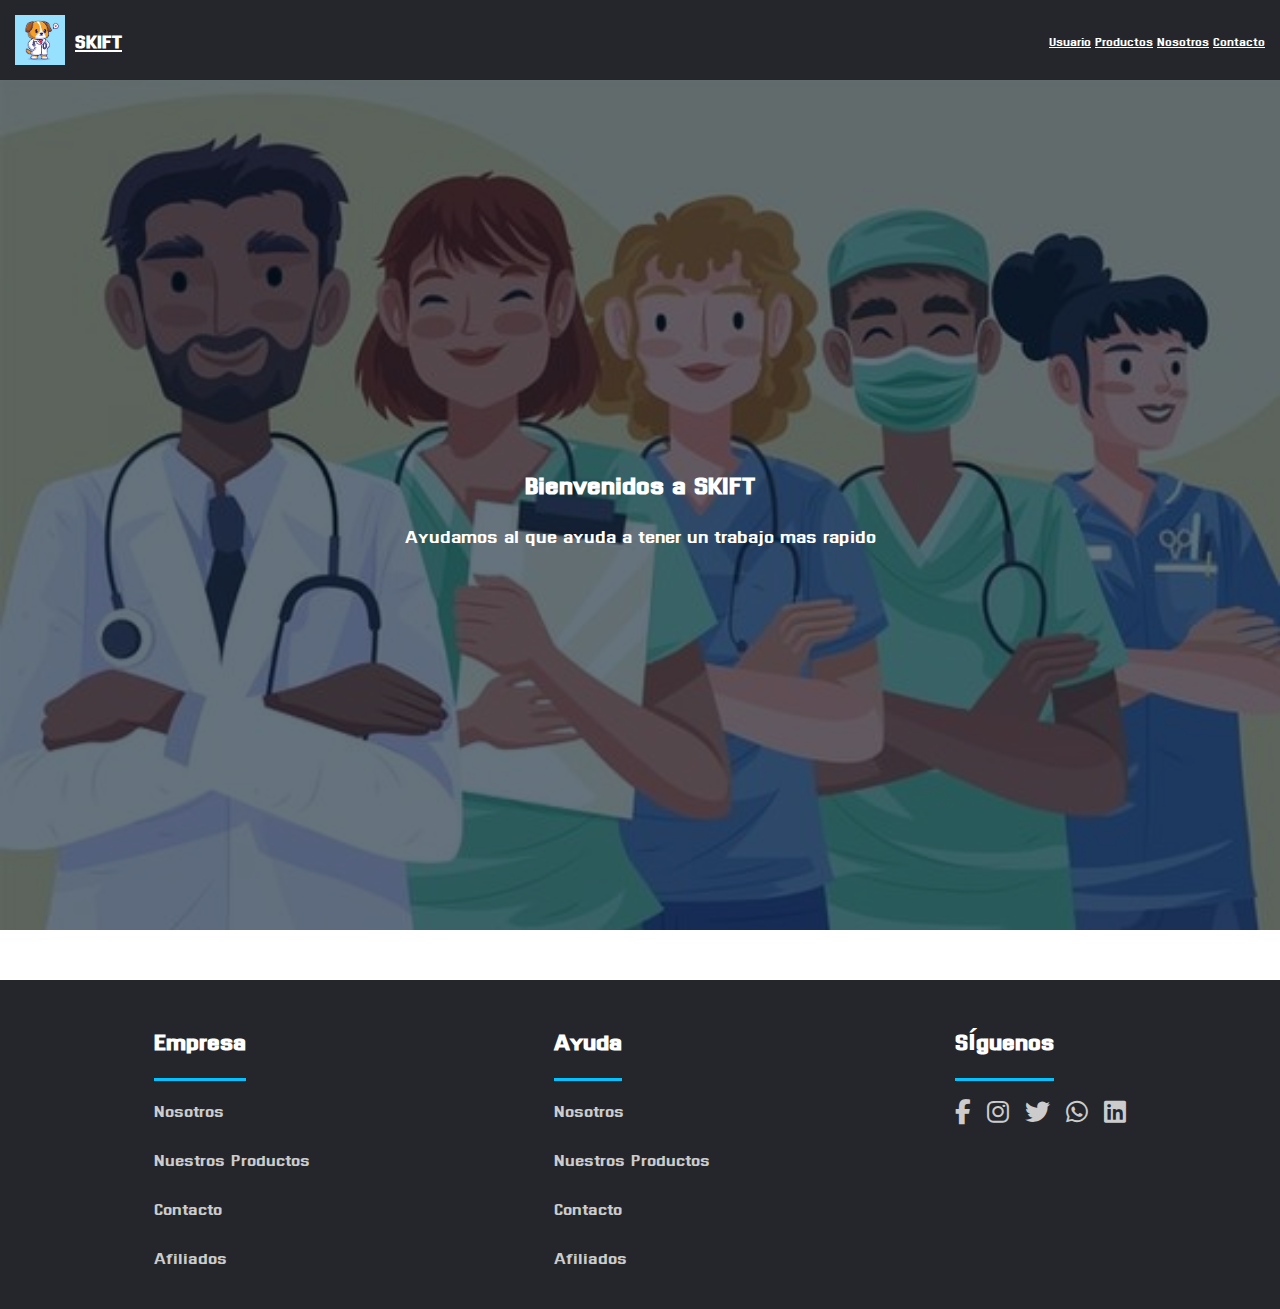
<file: index.html>
<!DOCTYPE html>
<html lang="es">
<head>
    
    
    
    <meta charset="UTF-8">
    <meta name="viewport" content="width=device-width, initial-scale=1.0">
    <link rel="shortcut icon" href="img/c23fa3f6eb98d9a70f31fe0a9581bf00.jpg" type="image/x-icon">
    <title>SKIFT - Bienvenidos</title>
    <meta name="description" content="El mejor Software de confianza, para los doctores de confianza">
    <meta name="keywords" content="Turnos, Software, Dar turnos, Doctores, Agendas, Ayuda, Secretario, Médicos,Atención">
    
    <script src="https://cdn.jsdelivr.net/npm/bootstrap@5.3.2/dist/js/bootstrap.bundle.min.js" integrity="sha384-C6RzsynM9kWDrMNeT87bh95OGNyZPhcTNXj1NW7RuBCsyN/o0jlpcV8Qyq46cDfL" crossorigin="anonymous"></script>  
    
    <link href="https://cdn.jsdelivr.net/npm/bootstrap@5.3.2/dist/css/bootstrap.min.css" rel="stylesheet" integrity="sha384-T3c6CoIi6uLrA9TneNEoa7RxnatzjcDSCmG1MXxSR1GAsXEV/Dwwykc2MPK8M2HN" crossorigin="anonymous">

    <link rel="stylesheet" href= "./css/style.css">
    <link rel="stylesheet" href="https://cdnjs.cloudflare.com/ajax/libs/font-awesome/6.2.1/css/all.min.css">

    

</head>


<body>
    <header class="header">
        <a href="#" class="logo"><img src="./img/c23fa3f6eb98d9a70f31fe0a9581bf00.jpg" alt="logo de la página"  class="logo-img">
        <h2 class="nombre">SKIFT</h2>
        </a>
        <nav>
            <a href="./pages/usuario.html" class="link">Usuario</a>
            <a href="./pages/producto.html" class="link">Productos</a>
            <a href="./pages/nosotros.html" class="link">Nosotros</a>
            <a href="./pages/contacto.html" class="link">Contacto</a>
        </nav>

    </header>

    <main   class="main">

        <section class="banner">

            <div class="banner-content">
                <h1>Bienvenidos a SKIFT</h1>
                <p  class="texto">Ayudamos al que ayuda a tener un trabajo mas rapido</p>
            </div>

        </section>

    </main>
    
    <footer class="footer">
        <div class="footer-container">

             <div class="footer-items">
                <h4 class="item-title">Empresa</h4>
                <a href="">Nosotros</a>
                <a href="">Nuestros Productos</a>
                <a href="">Contacto</a>
                <a href="">Afiliados</a>
             </div>

             <div class="footer-items">
                <h4 class="item-title">Ayuda</h4>
                <a href="">Nosotros</a>
                <a href="">Nuestros Productos</a>
                <a href="">Contacto</a>
                <a href="">Afiliados</a>
             </div>

             <div class="footer-items">
                <h4 class="item-title">Síguenos</h4>
                <div class="social-icons">
                <a href="#"><i  class="fab fa-facebook-f"></i></a>
                <a href="#"><i  class="fab fa-instagram"></i></a>
                <a href="#"><i  class="fab fa-twitter"></i></a>
                <a href="#"><i  class="fab fa-whatsapp"></i></a>
                <a href="#"><i  class="fab fa-linkedin"></i></a>
            </div>
             </div>

             </div>
    
    </footer>



    
</body>
</html>
</file>
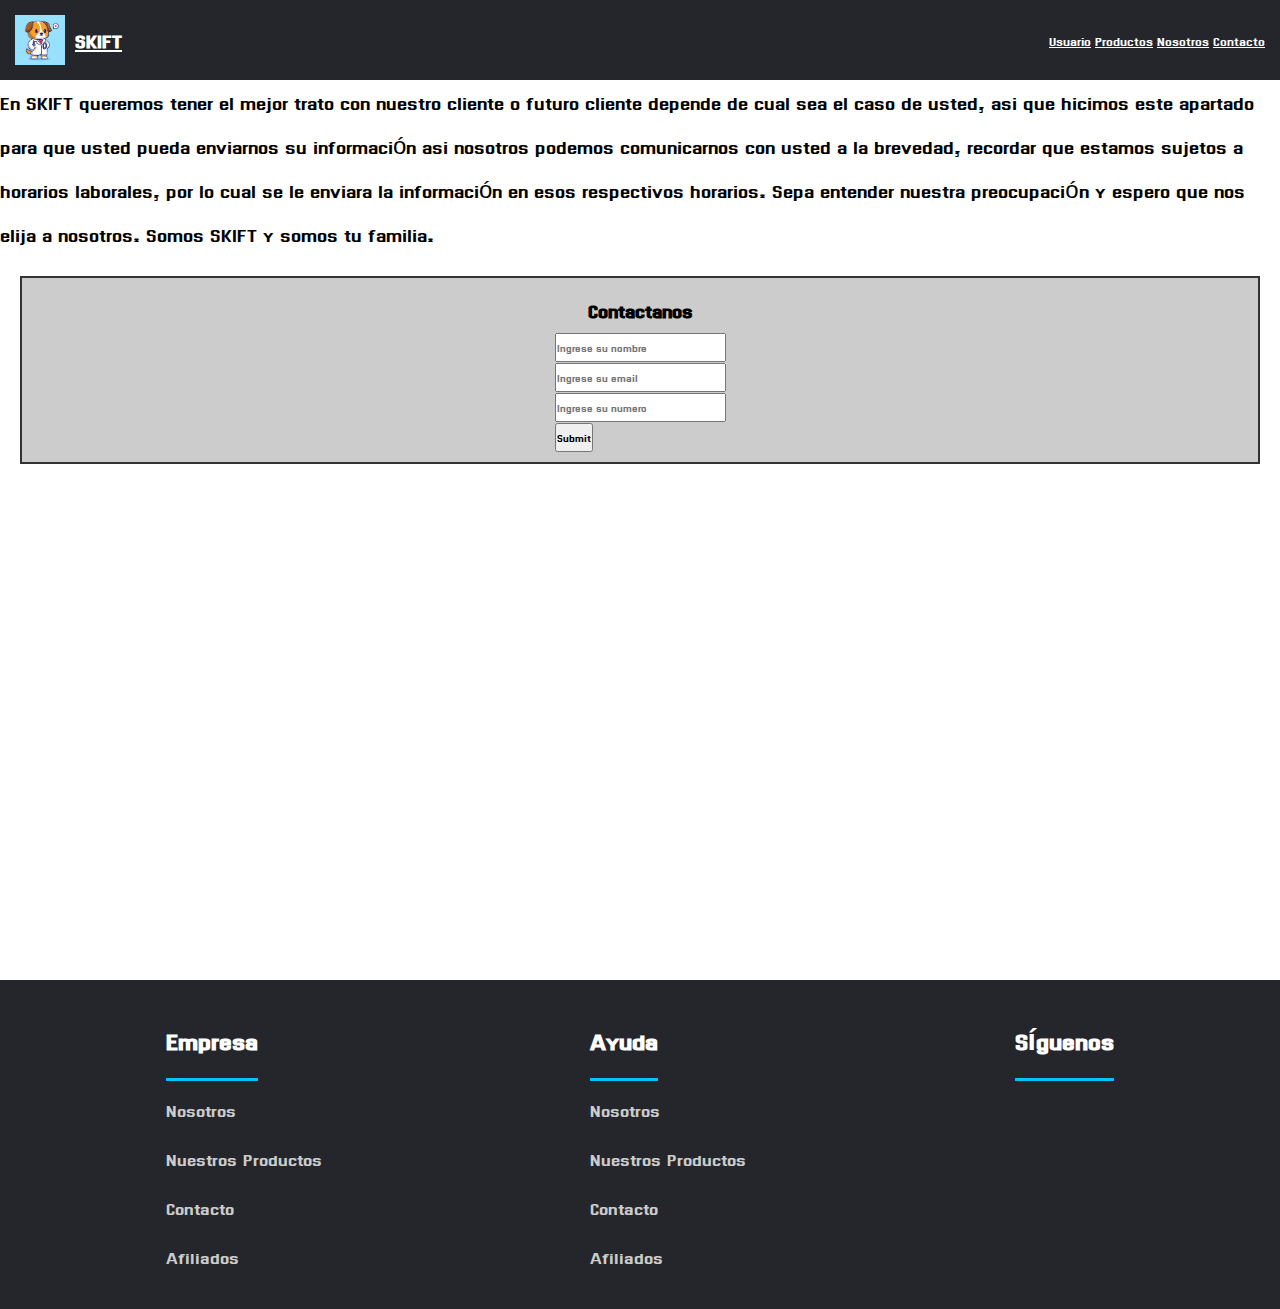
<file: pages/contacto.html>
<!DOCTYPE html>
<html lang="es">
<head>
    <meta charset="UTF-8">
    <meta name="viewport" content="width=device-width, initial-scale=1.0">
    <title>SKIFT - Contactanos</title>
    <meta name="description" content="Contactanos y recibiras la informacion del pack que estes buscando en pocos minutos">
    <meta name="keywords" content="Turnos, Software, Dar turnos, Doctores, Agendas, Ayuda, Secretario, Médicos,Atención">
    <link href="https://cdn.jsdelivr.net/npm/bootstrap@5.3.2/dist/css/bootstrap.min.css" rel="stylesheet" integrity="sha384-T3c6CoIi6uLrA9TneNEoa7RxnatzjcDSCmG1MXxSR1GAsXEV/Dwwykc2MPK8M2HN" crossorigin="anonymous">
<script src="https://cdn.jsdelivr.net/npm/bootstrap@5.3.2/dist/js/bootstrap.bundle.min.js" integrity="sha384-C6RzsynM9kWDrMNeT87bh95OGNyZPhcTNXj1NW7RuBCsyN/o0jlpcV8Qyq46cDfL" crossorigin="anonymous"></script>
    <link rel="stylesheet" href="../css/style.css">
</head>
<body>
    
    <header class="header">
        <a href="../index.html" class="logo"><img src="../img/c23fa3f6eb98d9a70f31fe0a9581bf00.jpg" alt="logo de la página"  class="logo-img">
        <h2 class="nombre">SKIFT</h2>
        </a>
        <nav>
            <a href="../pages/usuario.html" class="link">Usuario</a>
            <a href="../pages/producto.html" class="link">Productos</a>
            <a href="../pages/nosotros.html" class="link">Nosotros</a>
            <a href="../pages/contacto.html" class="link">Contacto</a>
        </nav>

    </header>

    <main   class="main">
        <p  class="texto">En SKIFT queremos tener el mejor trato con nuestro cliente o futuro cliente depende de cual sea el caso de usted, asi que hicimos este apartado para que usted pueda enviarnos su información asi nosotros podemos comunicarnos con usted a la brevedad, recordar que estamos sujetos a horarios laborales, por lo cual se le enviara la información en esos respectivos horarios. Sepa entender nuestra preocupación y espero que nos elija a nosotros. Somos SKIFT y somos tu familia.</p>
        
        <div    class="contactos">
            <h2>Contactanos</h2>
        <form   class="contacto-form">
           <ul>
            <li>
                <input type="text"  placeholder="Ingrese su nombre">
               </li>
               <li>
                <input type="email" placeholder="Ingrese su email">
               </li>
               <li>
                <input type="number"    placeholder="Ingrese su numero">
               </li>
               <li>
                <input type="submit">
               </li>
           </ul>

        </form>
        </div>
    </main>

    <footer class="footer">
        <div class="footer-container">

             <div class="footer-items">
                <h4 class="item-title">Empresa</h4>
                <a href="">Nosotros</a>
                <a href="">Nuestros Productos</a>
                <a href="">Contacto</a>
                <a href="">Afiliados</a>
             </div>

             <div class="footer-items">
                <h4 class="item-title">Ayuda</h4>
                <a href="">Nosotros</a>
                <a href="">Nuestros Productos</a>
                <a href="">Contacto</a>
                <a href="">Afiliados</a>
             </div>

             <div class="footer-items">
                <h4 class="item-title">Síguenos</h4>
                <div class="social-icons">
                <a href="#"><i  class="fab fa-facebook-f"></i></a>
                <a href="#"><i  class="fab fa-instagram"></i></a>
                <a href="#"><i  class="fab fa-twitter"></i></a>
                <a href="#"><i  class="fab fa-whatsapp"></i></a>
                <a href="#"><i  class="fab fa-linkedin"></i></a>
            </div>
             </div>

             </div>
    
    </footer>


</body>
</html>
</file>
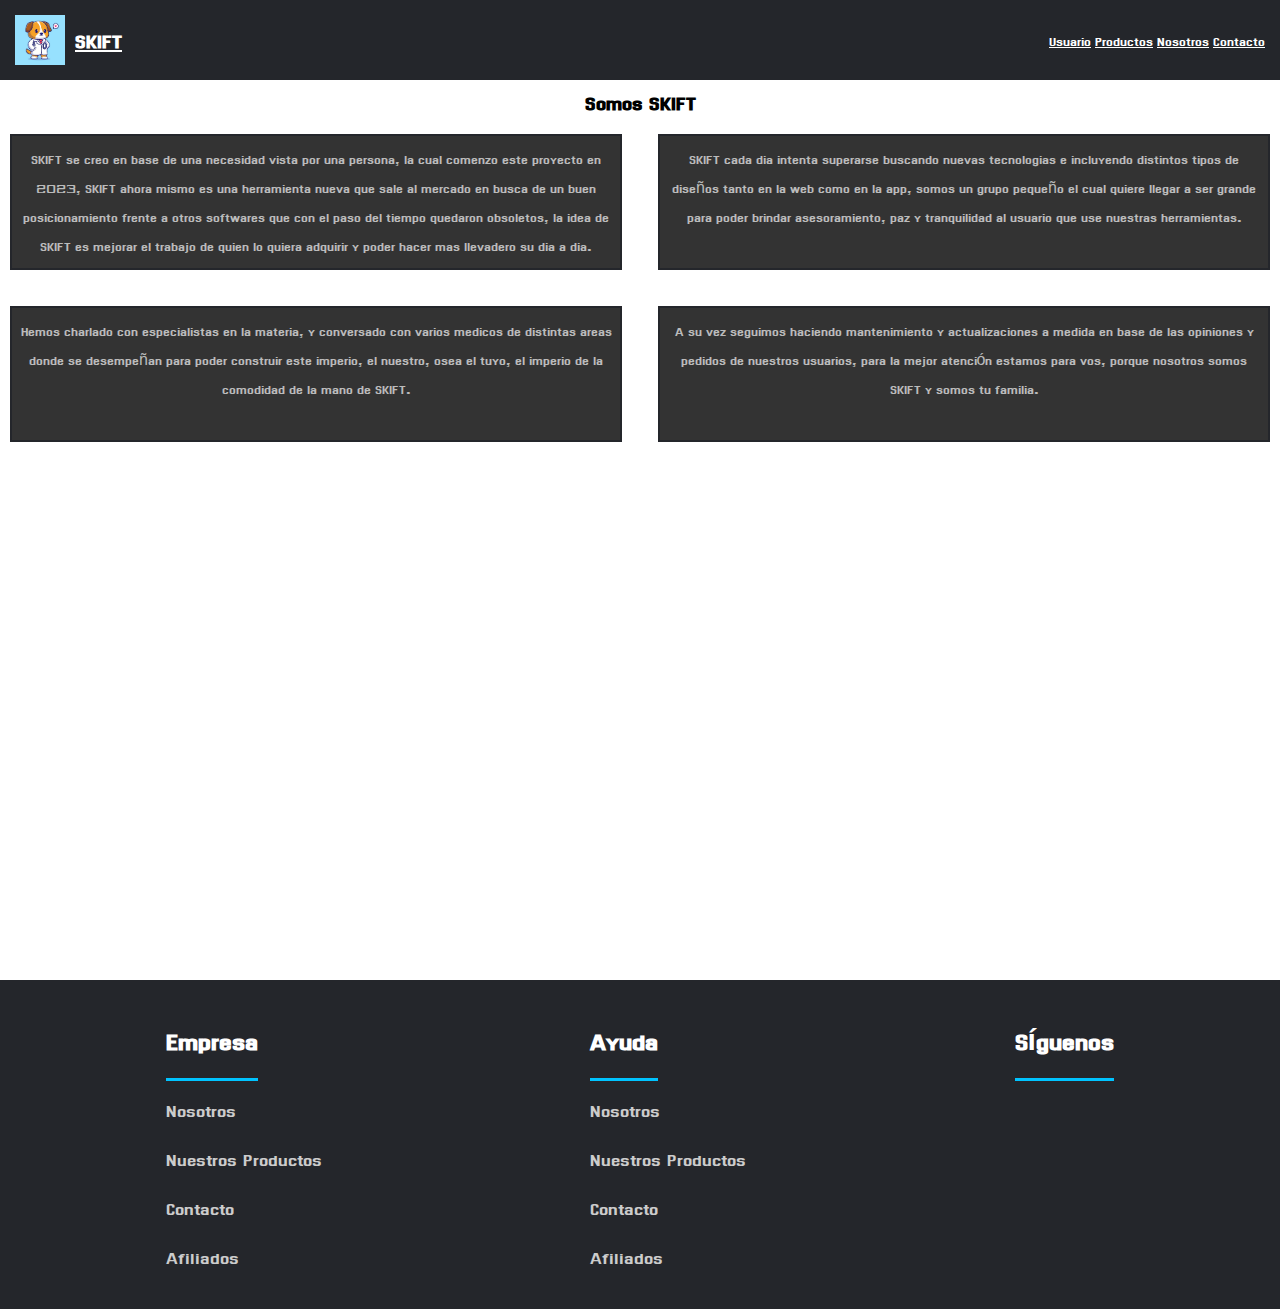
<file: pages/nosotros.html>
<!DOCTYPE html>
<html lang="es">
<head>
    <meta charset="UTF-8">
    <meta name="viewport" content="width=device-width, initial-scale=1.0">
    <title>SKIFT - Sobre Nosotros</title>
    <meta name="description" content="Una mirada hacia nosotros para que nos conozcas y asi tambien poder conocerte">
    <meta name="keywords" content="Turnos, Software, Dar turnos, Doctores, Agendas, Ayuda, Secretario, Médicos,Atención">
    <link href="https://cdn.jsdelivr.net/npm/bootstrap@5.3.2/dist/css/bootstrap.min.css" rel="stylesheet" integrity="sha384-T3c6CoIi6uLrA9TneNEoa7RxnatzjcDSCmG1MXxSR1GAsXEV/Dwwykc2MPK8M2HN" crossorigin="anonymous">
<script src="https://cdn.jsdelivr.net/npm/bootstrap@5.3.2/dist/js/bootstrap.bundle.min.js" integrity="sha384-C6RzsynM9kWDrMNeT87bh95OGNyZPhcTNXj1NW7RuBCsyN/o0jlpcV8Qyq46cDfL" crossorigin="anonymous"></script>
    <link rel="stylesheet" href="../css/style.css">
    
</head>
<body>
    
    <header class="header">
        <a href="../index.html" class="logo"><img src="../img/c23fa3f6eb98d9a70f31fe0a9581bf00.jpg" alt="logo de la página"  class="logo-img">
        <h2 class="nombre">SKIFT</h2>
        </a>
        <nav>
            <a href="../pages/usuario.html" class="link">Usuario</a>
            <a href="../pages/producto.html" class="link">Productos</a>
            <a href="../pages/nosotros.html" class="link">Nosotros</a>
            <a href="../pages/contacto.html" class="link">Contacto</a>
        </nav>

    </header>

    <main   class="main">
       <h2  class="titulo-nosotros">Somos SKIFT</h2>
        <div    class="nosotros-grid">
            <p  class="text-grid"   class="texto">SKIFT se creo en base de una necesidad vista por una persona, la cual comenzo este proyecto en 2023, SKIFT ahora mismo es una herramienta nueva que sale al mercado en busca de un buen posicionamiento frente a otros softwares que con el paso del tiempo quedaron obsoletos, la idea de SKIFT es mejorar el trabajo de quien lo quiera adquirir y poder hacer mas llevadero su dia a dia.</p>
            <p  class="text-grid"   class="texto">SKIFT cada dia intenta superarse buscando nuevas tecnologias e incluyendo distintos tipos de diseños tanto en la web como en la app, somos un grupo pequeño el cual quiere llegar a ser grande para poder brindar asesoramiento, paz y tranquilidad al usuario que use nuestras herramientas.</p>
            <p  class="text-grid"   class="texto">Hemos charlado con especialistas en la materia, y conversado con varios medicos de distintas areas donde se desempeñan para poder construir este imperio, el nuestro, osea el tuyo, el imperio de la comodidad de la mano de SKIFT.</p>
            <p  class="text-grid"   class="texto">A su vez seguimos haciendo mantenimiento y actualizaciones a medida en base de las opiniones y pedidos de nuestros usuarios, para la mejor atención estamos para vos, porque nosotros somos SKIFT y somos tu familia.</p>
        </div>
        

    </main>

    <footer class="footer">
        <div class="footer-container">

             <div class="footer-items">
                <h4 class="item-title">Empresa</h4>
                <a href="">Nosotros</a>
                <a href="">Nuestros Productos</a>
                <a href="">Contacto</a>
                <a href="">Afiliados</a>
             </div>

             <div class="footer-items">
                <h4 class="item-title">Ayuda</h4>
                <a href="">Nosotros</a>
                <a href="">Nuestros Productos</a>
                <a href="">Contacto</a>
                <a href="">Afiliados</a>
             </div>

             <div class="footer-items">
                <h4 class="item-title">Síguenos</h4>
                <div class="social-icons">
                <a href="#"><i  class="fab fa-facebook-f"></i></a>
                <a href="#"><i  class="fab fa-instagram"></i></a>
                <a href="#"><i  class="fab fa-twitter"></i></a>
                <a href="#"><i  class="fab fa-whatsapp"></i></a>
                <a href="#"><i  class="fab fa-linkedin"></i></a>
            </div>
             </div>

             </div>
    
    </footer>






</body>
</html>
</file>
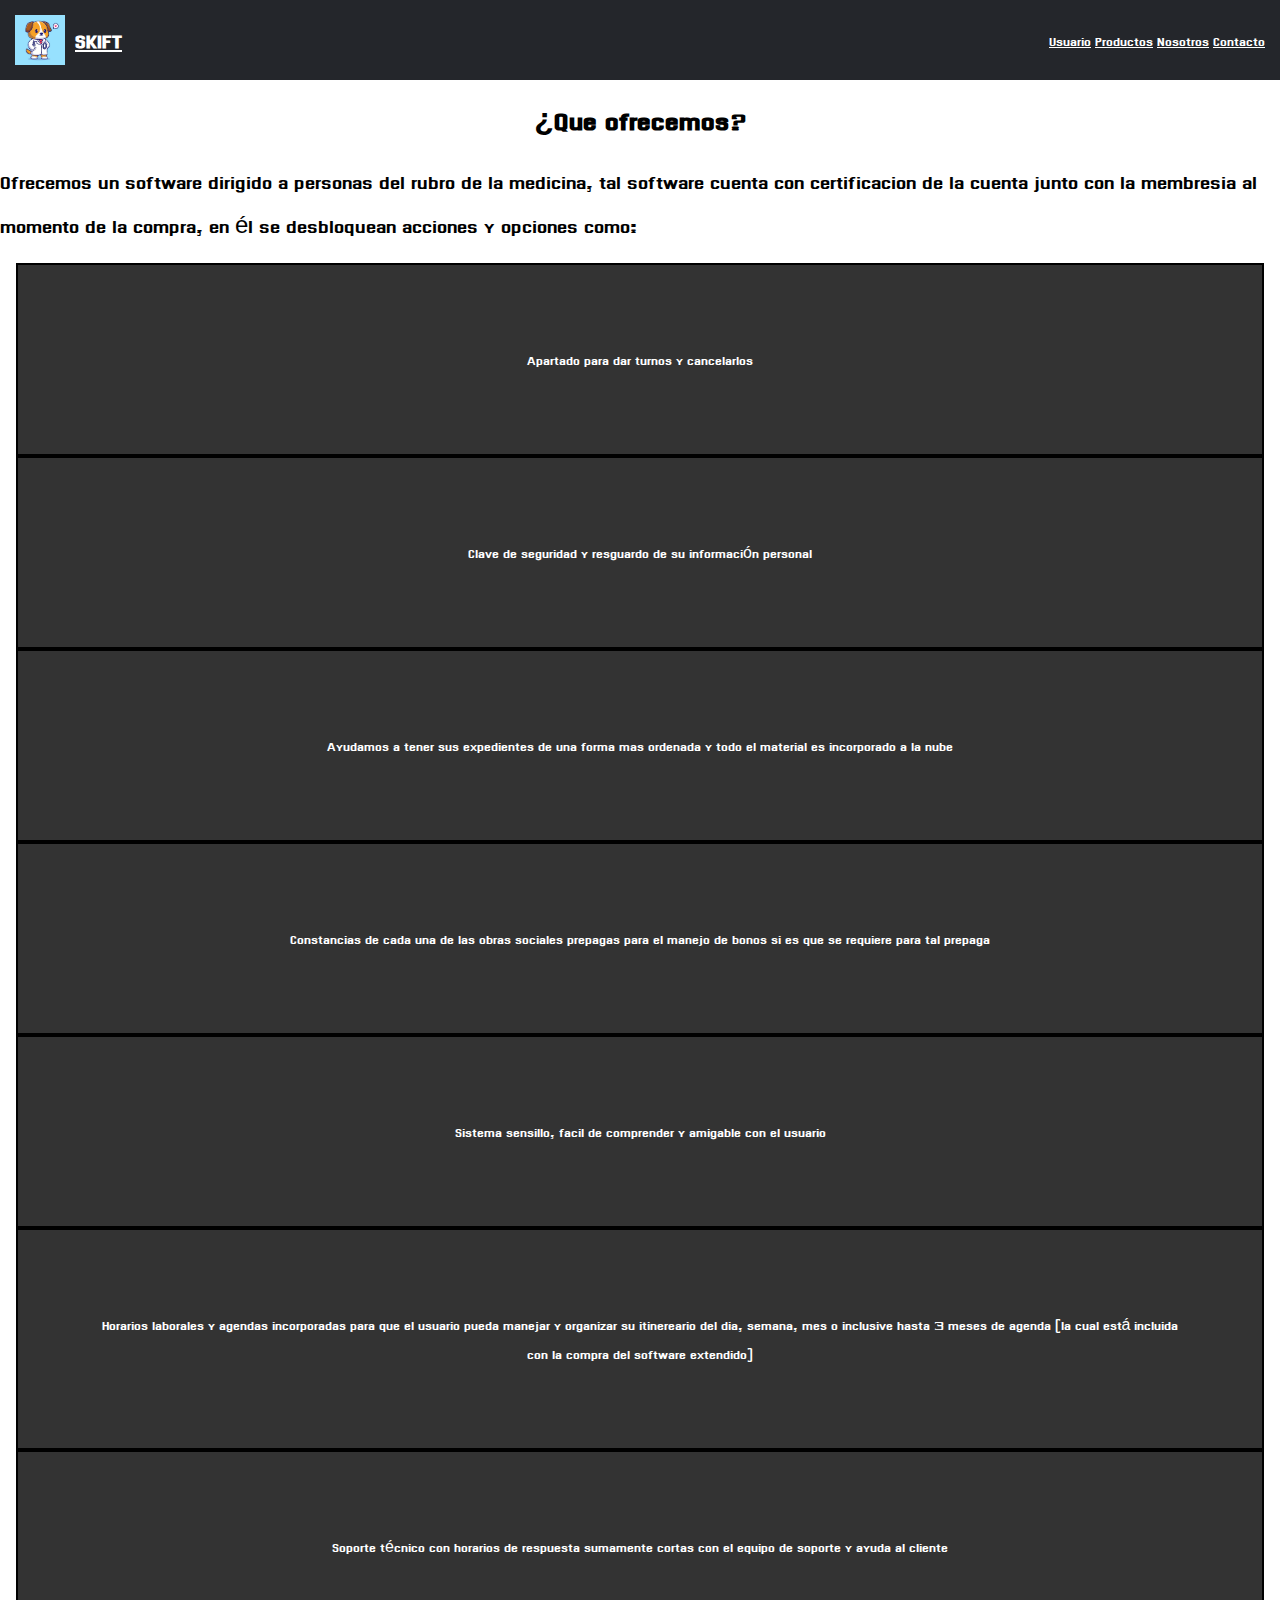
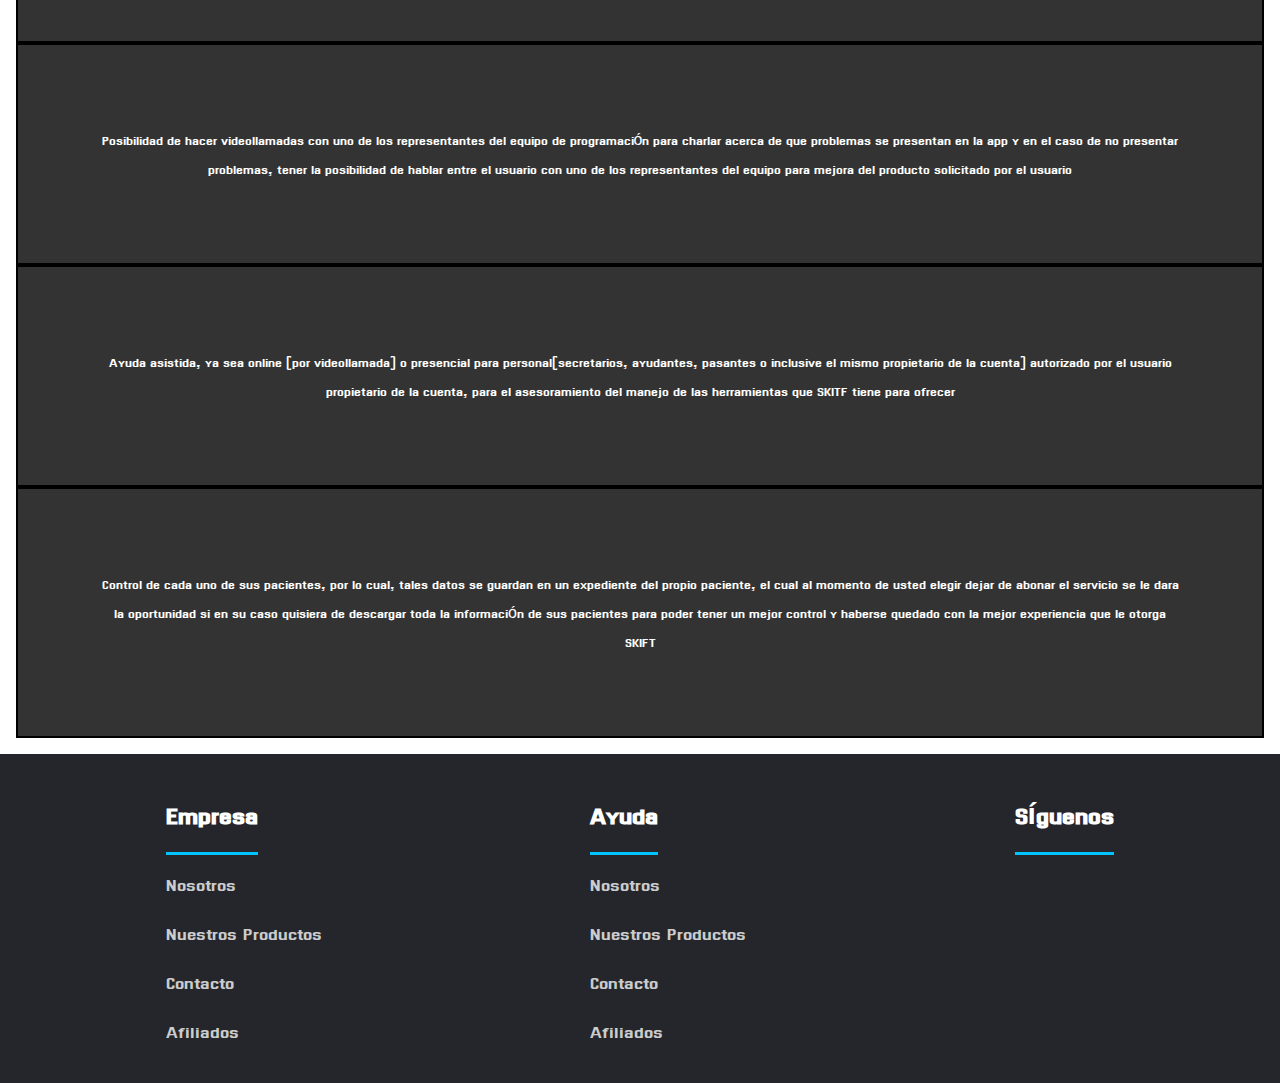
<file: pages/producto.html>
<!DOCTYPE html>
<html lang="es">
<head>
    <meta charset="UTF-8">
    <meta name="viewport" content="width=device-width, initial-scale=1.0">
    <title>SKIFT - Nuestros Productos</title>
    <meta name="description" content="Todos nuestros productos al alcance de tu ordenador">
    <meta name="keywords" content="Turnos, Software, Dar turnos, Doctores, Agendas, Ayuda, Secretario, Médicos,Atención">
    <link href="https://cdn.jsdelivr.net/npm/bootstrap@5.3.2/dist/css/bootstrap.min.css" rel="stylesheet" integrity="sha384-T3c6CoIi6uLrA9TneNEoa7RxnatzjcDSCmG1MXxSR1GAsXEV/Dwwykc2MPK8M2HN" crossorigin="anonymous">
<script src="https://cdn.jsdelivr.net/npm/bootstrap@5.3.2/dist/js/bootstrap.bundle.min.js" integrity="sha384-C6RzsynM9kWDrMNeT87bh95OGNyZPhcTNXj1NW7RuBCsyN/o0jlpcV8Qyq46cDfL" crossorigin="anonymous"></script>
    <link rel="stylesheet" href="../css/style.css">
    
</head>
<body>
    <header class="header">
        <a href="../index.html" class="logo"><img src="../img/c23fa3f6eb98d9a70f31fe0a9581bf00.jpg" alt="logo de la página"  class="logo-img">
        <h2 class="nombre">SKIFT</h2>
        </a>
        <nav>
            <a href="../pages/usuario.html" class="link">Usuario</a>
            <a href="../pages/producto.html" class="link">Productos</a>
            <a href="../pages/nosotros.html" class="link">Nosotros</a>
            <a href="../pages/contacto.html" class="link">Contacto</a>
        </nav>

    </header>

    <main   class="main">
        <h1 class="titulo-producto">¿Que ofrecemos?</h1>
        <p class="texto">Ofrecemos un software dirigido a personas del rubro de la medicina, tal software cuenta con certificacion de la cuenta junto con la membresia al momento de la compra, en él se desbloquean acciones y opciones como:</p>
        <div class="container">
            <ul class="row  estilo-row">
                <li class="  col-sm-4    col-md-4    col-lg-3   estilos-col"    class="texto">Apartado para dar turnos y cancelarlos</li>
                <li class="  col-sm-4    col-md-4    col-lg-3   estilos-col">Clave de seguridad y resguardo de su información personal</li>
                <li class=" col-sm-4    col-md-4    col-lg-3    estilos-col"    class="texto">Ayudamos a tener sus expedientes de una forma mas ordenada y todo el material es incorporado a la nube</li>
                <li class="col-lg-3 estilos-col"    class="texto">Constancias de cada una de las obras sociales prepagas para el manejo de bonos si es que se requiere para tal prepaga</li>
                <li class="   col-sm-4    col-md-4  estilos-col"    class="texto">Sistema sensillo, facil de comprender y amigable con el usuario</li>
                <li class="   col-sm-4    col-md-4    col-lg-3  estilos-col"    class="texto">Horarios laborales y agendas incorporadas para que el usuario pueda manejar y organizar su itinereario del dia, semana, mes o inclusive hasta <span>3 meses de agenda (la cual está incluida con la compra del software extendido)</span></li>
                <li class="   col-sm-4    col-md-4    col-lg-3  estilos-col"    class="texto">Soporte técnico con horarios de respuesta sumamente cortas con el equipo de soporte y ayuda al cliente</li>
                <li class="   col-sm-6    col-md-6    col-lg-3  estilos-col"    class="texto">Posibilidad de hacer videollamadas con uno de los representantes del equipo de programación para charlar acerca de que problemas se presentan en la app y en el caso de no presentar problemas, tener la posibilidad de hablar entre el usuario con uno de los representantes del equipo para mejora del producto solicitado por el usuario</li>
                <li class="   col-sm-6    col-md-6    col-lg-3  estilos-col"    class="texto">Ayuda asistida, ya sea online (por videollamada) o presencial para personal(secretarios, ayudantes, pasantes o inclusive el mismo propietario de la cuenta) autorizado por el usuario propietario de la cuenta, para el asesoramiento del manejo de las herramientas que SKITF tiene para   ofrecer </li>
                <li class="estilos-col" class="texto">Control de cada uno de sus pacientes, por lo cual, tales datos se guardan en un expediente del propio paciente, el cual al momento de usted elegir dejar de abonar el servicio se le dara la oportunidad si en su caso quisiera de descargar toda la información de sus pacientes para poder tener un mejor control y haberse quedado con la mejor experiencia que le otorga SKIFT</li>
            </ul>
        </div>
    
    
    </main>

    <footer class="footer">
        <div class="footer-container">

             <div class="footer-items">
                <h4 class="item-title">Empresa</h4>
                <a href="">Nosotros</a>
                <a href="">Nuestros Productos</a>
                <a href="">Contacto</a>
                <a href="">Afiliados</a>
             </div>

             <div class="footer-items">
                <h4 class="item-title">Ayuda</h4>
                <a href="">Nosotros</a>
                <a href="">Nuestros Productos</a>
                <a href="">Contacto</a>
                <a href="">Afiliados</a>
             </div>

             <div class="footer-items">
                <h4 class="item-title">Síguenos</h4>
                <div class="social-icons">
                <a href="#"><i  class="fab fa-facebook-f"></i></a>
                <a href="#"><i  class="fab fa-instagram"></i></a>
                <a href="#"><i  class="fab fa-twitter"></i></a>
                <a href="#"><i  class="fab fa-whatsapp"></i></a>
                <a href="#"><i  class="fab fa-linkedin"></i></a>
            </div>
             </div>

             </div>
    
    </footer>



</body>
</html>
</file>
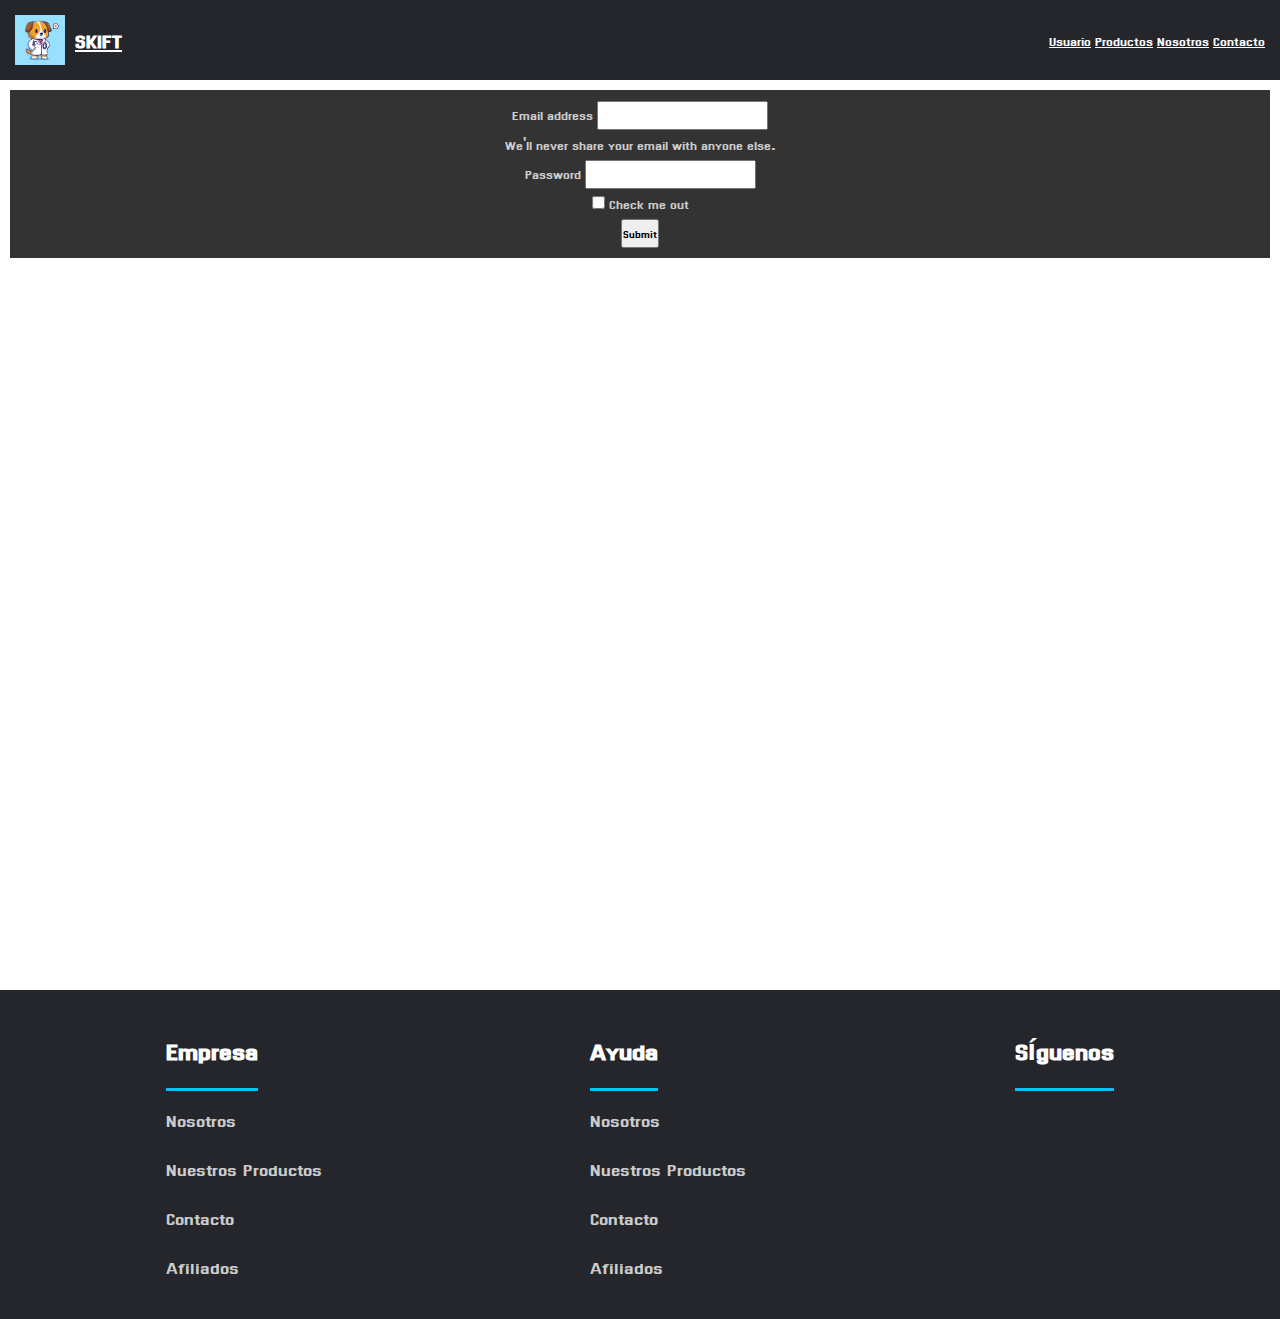
<file: pages/registro.html>
<!DOCTYPE html>
<html lang="es">
<head>
    <meta charset="UTF-8">
    <meta name="viewport" content="width=device-width, initial-scale=1.0">
    <title>SKIFT - Registro - Sign Up</title>
    <meta name="description" content="Registrese aqui para obtener la informacion que busca">
    <meta name="keywords" content="Turnos, Software, Dar turnos, Doctores, Agendas, Ayuda, Secretario, Médicos,Atención">
    <link href="https://cdn.jsdelivr.net/npm/bootstrap@5.3.2/dist/css/bootstrap.min.css" rel="stylesheet" integrity="sha384-T3c6CoIi6uLrA9TneNEoa7RxnatzjcDSCmG1MXxSR1GAsXEV/Dwwykc2MPK8M2HN" crossorigin="anonymous">
    <script src="https://cdn.jsdelivr.net/npm/bootstrap@5.3.2/dist/js/bootstrap.bundle.min.js" integrity="sha384-C6RzsynM9kWDrMNeT87bh95OGNyZPhcTNXj1NW7RuBCsyN/o0jlpcV8Qyq46cDfL" crossorigin="anonymous"></script>
    <link rel="stylesheet" href="../css/style.css">
    
</head>
<body>
  <header class="header">
    <a href="../index.html" class="logo"><img src="../img/c23fa3f6eb98d9a70f31fe0a9581bf00.jpg" alt="logo de la página"  class="logo-img">
    <h2 class="nombre">SKIFT</h2>
    </a>
    <nav>
        <a href="../pages/usuario.html" class="link">Usuario</a>
        <a href="../pages/producto.html" class="link">Productos</a>
        <a href="../pages/nosotros.html" class="link">Nosotros</a>
        <a href="../pages/contacto.html" class="link">Contacto</a>
    </nav>

</header>
    <main   class="main">
        <form   class="div-registro">
            <div class="mb-3">
              <label for="exampleInputEmail1" class="form-label">Email address</label>
              <input type="email" class="form-control" id="exampleInputEmail1" aria-describedby="emailHelp">
              <div id="emailHelp" class="form-text  email-mensaje">We'll never share your email with anyone else.</div>
            </div>
            <div class="mb-3">
              <label for="exampleInputPassword1" class="form-label">Password</label>
              <input type="password" class="form-control" id="exampleInputPassword1">
            </div>
            <div class="mb-3 form-check">
              <input type="checkbox" class="form-check-input" id="exampleCheck1">
              <label class="form-check-label" for="exampleCheck1">Check me out</label>
            </div>
            <button type="submit" class="btn btn-primary">Submit</button>
          </form>
    </main>
    <footer class="footer">
        <div class="footer-container">

             <div class="footer-items">
                <h4 class="item-title">Empresa</h4>
                <a href="">Nosotros</a>
                <a href="">Nuestros Productos</a>
                <a href="">Contacto</a>
                <a href="">Afiliados</a>
             </div>

             <div class="footer-items">
                <h4 class="item-title">Ayuda</h4>
                <a href="">Nosotros</a>
                <a href="">Nuestros Productos</a>
                <a href="">Contacto</a>
                <a href="">Afiliados</a>
             </div>

             <div class="footer-items">
                <h4 class="item-title">Síguenos</h4>
                <div class="social-icons">
                <a href="#"><i  class="fab fa-facebook-f"></i></a>
                <a href="#"><i  class="fab fa-instagram"></i></a>
                <a href="#"><i  class="fab fa-twitter"></i></a>
                <a href="#"><i  class="fab fa-whatsapp"></i></a>
                <a href="#"><i  class="fab fa-linkedin"></i></a>
            </div>
             </div>

             </div>
    
    </footer>

</body>
</html>
</file>
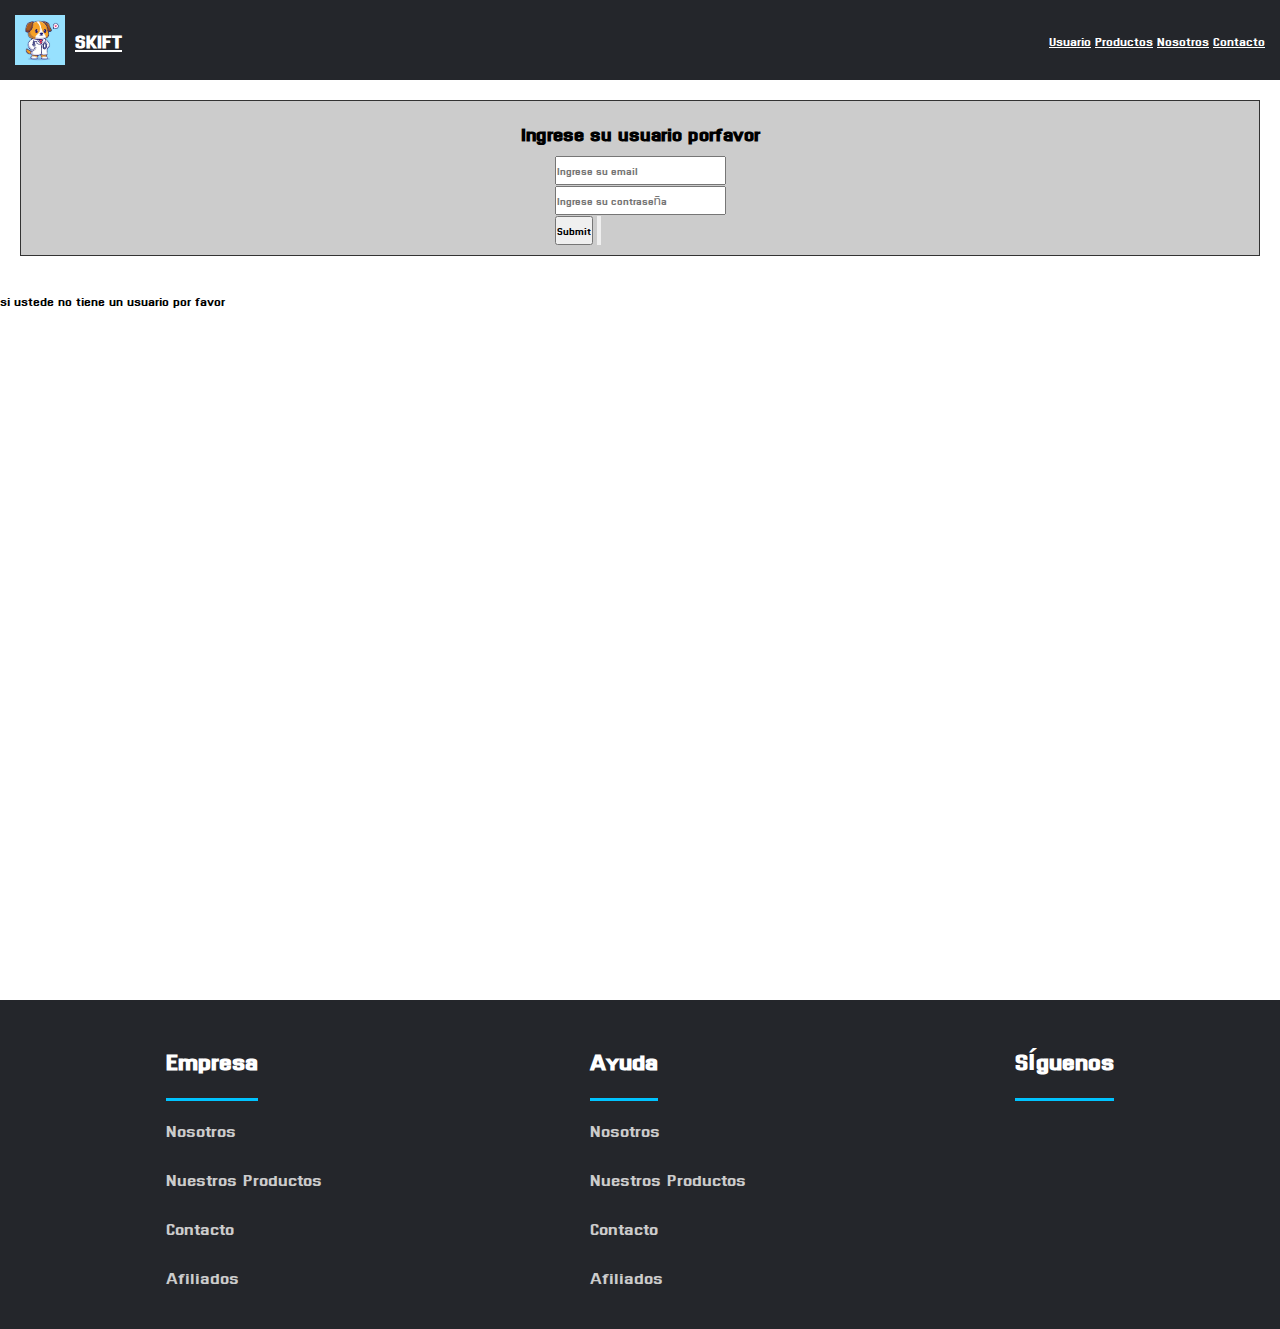
<file: pages/usuario.html>
<!DOCTYPE html>
<html lang="es">
<head>
    <meta charset="UTF-8">
    <meta name="viewport" content="width=, initial-scale=1.0">
    <title>SKIFT - Usuario - Login</title>
    <meta name="description" content="Inicie su sesion aqui">
    <meta name="keywords" content="Turnos, Software, Dar turnos, Doctores, Agendas, Ayuda, Secretario, Médicos,Atención">
    <link href="https://cdn.jsdelivr.net/npm/bootstrap@5.3.2/dist/css/bootstrap.min.css" rel="stylesheet" integrity="sha384-T3c6CoIi6uLrA9TneNEoa7RxnatzjcDSCmG1MXxSR1GAsXEV/Dwwykc2MPK8M2HN" crossorigin="anonymous">
<script src="https://cdn.jsdelivr.net/npm/bootstrap@5.3.2/dist/js/bootstrap.bundle.min.js" integrity="sha384-C6RzsynM9kWDrMNeT87bh95OGNyZPhcTNXj1NW7RuBCsyN/o0jlpcV8Qyq46cDfL" crossorigin="anonymous"></script>
    <link rel="stylesheet" href="../css/style.css">
</head>
<body>
    <header class="header">
        <a href="../index.html" class="logo"><img src="../img/c23fa3f6eb98d9a70f31fe0a9581bf00.jpg" alt="logo de la página"  class="logo-img">
        <h2 class="nombre">SKIFT</h2>
        </a>
        <nav>
            <a href="../pages/usuario.html" class="link">Usuario</a>
            <a href="../pages/producto.html" class="link">Productos</a>
            <a href="../pages/nosotros.html" class="link">Nosotros</a>
            <a href="../pages/contacto.html" class="link">Contacto</a>
        </nav>

    </header>
    <main   class="main">
        <div class="usuarios">
            <h2 class="texto">Ingrese su usuario porfavor</h2>
            <form   class="form-usuario">
                <ul>
                    <li>
                        <input type="email"  placeholder="Ingrese su email" required>
                    </li>
                    <li>
                        <input type="password"  placeholder="Ingrese su contraseña" required>
                    </li>
                    <li>
                        <input type="submit">
                        <input type="button">
                    </li>
                </ul>
            </form>
        </div>
        <p  class="mensaje-usuario" class="texto">si ustede no tiene un usuario por favor <a href="./registro.html" class="texto">registrese</a></p>
    </main>
    <footer class="footer">
        <div class="footer-container">

             <div class="footer-items">
                <h4 class="item-title">Empresa</h4>
                <a href="">Nosotros</a>
                <a href="">Nuestros Productos</a>
                <a href="">Contacto</a>
                <a href="">Afiliados</a>
             </div>

             <div class="footer-items">
                <h4 class="item-title">Ayuda</h4>
                <a href="">Nosotros</a>
                <a href="">Nuestros Productos</a>
                <a href="">Contacto</a>
                <a href="">Afiliados</a>
             </div>

             <div class="footer-items">
                <h4 class="item-title">Síguenos</h4>
                <div class="social-icons">
                <a href="#"><i  class="fab fa-facebook-f"></i></a>
                <a href="#"><i  class="fab fa-instagram"></i></a>
                <a href="#"><i  class="fab fa-twitter"></i></a>
                <a href="#"><i  class="fab fa-whatsapp"></i></a>
                <a href="#"><i  class="fab fa-linkedin"></i></a>
            </div>
             </div>

             </div>
    
    </footer>

</body>
</html>
</file>
<file: css/style.css>
a {
  list-style-type: none;
  color: white;
}

@font-face {
  font-family: dhurjati;
  src: url(../fonts/Dhurjati.ttf);
}
* {
  margin: 0;
  padding: 0;
  box-sizing: border-box;
  font-family: "dhurjati", sans-serif;
  list-style: none;
}

.header {
  display: flex;
  min-height: 70px;
  background-color: #24262B;
  align-items: center;
  padding: 15px;
  justify-content: space-between;
}

.logo {
  display: flex;
  align-items: center;
  color: #fff;
}
.logo .logo-img {
  height: 50px;
  margin-right: 10px;
}

nav li {
  font-weight: 550;
  color: #FFF;
  display: flex table-column;
}
nav li:hover {
  color: white;
  padding-right: 10px;
}
nav li:hover nav li {
  transition: all 0.3s ease;
}
nav li nav a {
  font-weight: 550;
  color: #FFF;
  display: flex table-column;
}
nav li nav a:hover {
  color: white;
  padding-right: 10px;
}
nav li nav a:hover nav {
  padding: 10px, 0px;
}
nav li nav a:hover nav nav a {
  transition: all 0.3s ease;
}

.main {
  min-height: 100vh;
}

.texto {
  font-size: 1.5rem;
}

.banner {
  position: relative;
  width: 100%;
  height: calc(100vh - 50px);
  background-color: #f5f5f5;
  background-size: cover;
  background-position: center;
  transition: all 0.2s ease-in-out;
  background-image: url("../img/doctoresanimados.jpg");
  animation: banner 28s infinite linear;
}
.banner .banner-content {
  width: 100%;
  height: 100%;
  color: #fff;
  background-color: rgba(0, 22, 40, 0.6);
  display: flex;
  flex-direction: column;
  justify-content: center;
  align-items: center;
}
.banner .banner-content .banner-content h1 {
  padding-bottom: 30px;
  font-family: sans-serif;
  font-size: 40px;
  margin: 0;
  padding: 0;
  text-align: center;
}
.banner .banner-content .banner-content h1 .banner-content p {
  color: #fff;
  padding: 9px 20px;
  border: 1px solid #fff;
  text-transform: uppercase;
  transition: all 0.3s ease-in-out;
}
.banner .banner-content .banner-content h1 .banner-content p:hover {
  background-color: #fff;
  color: #333;
}
@keyframes banner {
  0% {
    background-image: url("../img/doctoresanimados.jpg");
  }
  25% {
    background-image: url("../img/doctoresanimados.jpg");
  }
  26% {
    background-image: url("../img/doctoresypaciente.jpg");
  }
  50% {
    background-image: url("../img/doctoresypaciente.jpg");
  }
  51% {
    background-image: url("../img/doctoresfelices.jpg");
  }
  75% {
    background-image: url("../img/doctoresfelices.jpg");
  }
  76% {
    background-image: url("../img/secretaria.jpg");
  }
  100% {
    background-image: url("../img/secretaria.jpg");
  }
}

.contactos {
  display: flex;
  flex-direction: column;
  align-items: center;
  justify-content: center;
  padding: 10px;
  margin: 20px;
  background-color: #ccc;
  border: 2px solid #333;
}

.titulo-nosotros {
  display: flex;
  justify-content: center;
}

.nosotros-grid {
  display: grid;
  grid-template-columns: 1fr 1fr;
  grid-template-rows: 1fr 1fr;
  gap: 1rem;
}
.nosotros-grid .text-grid {
  background-color: #333;
  color: #BBBBBB;
  border: 2px solid #24262B;
  padding: 8px;
  margin: 10px;
  text-align: center;
  justify-content: center;
  align-items: center;
}

.titulo-producto {
  display: flex;
  justify-content: center;
  padding: 10px;
}

.estilos-col {
  border: 2px solid black;
  background-color: #333;
  color: #fff;
  align-items: center;
  justify-content: space-around;
  text-align: center;
  padding: 5rem;
}

.estilo-row {
  padding: 1rem;
  gap: 1rem;
}

.div-registro {
  align-items: center;
  justify-content: center;
  text-align: center;
  margin: 10px;
  padding: 10px;
  background-color: #333;
  color: #ccc;
  margin: o auto;
}
.div-registro .email-mensaje {
  color: #ccc;
}

.usuarios {
  background-color: #ccc;
  border: 1px solid #333;
  display: flex;
  flex-direction: column;
  align-items: center;
  justify-content: center;
  padding: 10px;
  margin: 20px;
}
.usuarios .mensaje-usuario {
  text-align: center;
  font-size: 1rem;
  align-items: center;
}

.footer {
  background-color: #24262b;
  display: flex;
  align-items: center;
  justify-content: center;
}
.footer .footer-container {
  width: 100%;
  display: flex;
  justify-content: space-around;
  align-items: flex-start;
  margin: auto;
  padding: 2rem;
}
.footer .footer-container .footer-items {
  display: flex;
  flex-direction: column;
  justify-content: center;
  align-items: flex-start;
  gap: 0.5rem;
}
.footer .footer-container .footer-items .item-title {
  color: white;
  font-size: 30px;
  padding-bottom: 10px;
  border-bottom: solid 3px #00c3ff;
}
.footer .footer-container .footer-items a {
  text-decoration: none;
  font-size: 22px;
  color: #ccc;
  transition: 0.2s ease-in;
}
.footer .footer-container .footer-items a:hover {
  color: #00c3ff;
}
.footer .footer-container .footer-items .social-icons {
  display: flex;
  justify-content: flex-start;
  align-items: center;
  gap: 1rem;
  max-width: 100%;
}
.footer .footer-container .footer-items .social-icons a {
  font-size: 25px;
  transition: 0.2s ease-in;
}
.footer .footer-container .footer-items .social-icons a:hover {
  color: #00c3ff;
}

@media (max-width: 700px) {
  .header {
    flex-direction: column;
  }
}
@media (max-width: 991px) {
  .pie-row {
    text-align: center;
  }
  .pie-links {
    width: 100%;
    margin-bottom: 30px;
  }
}/*# sourceMappingURL=style.css.map */
</file>
